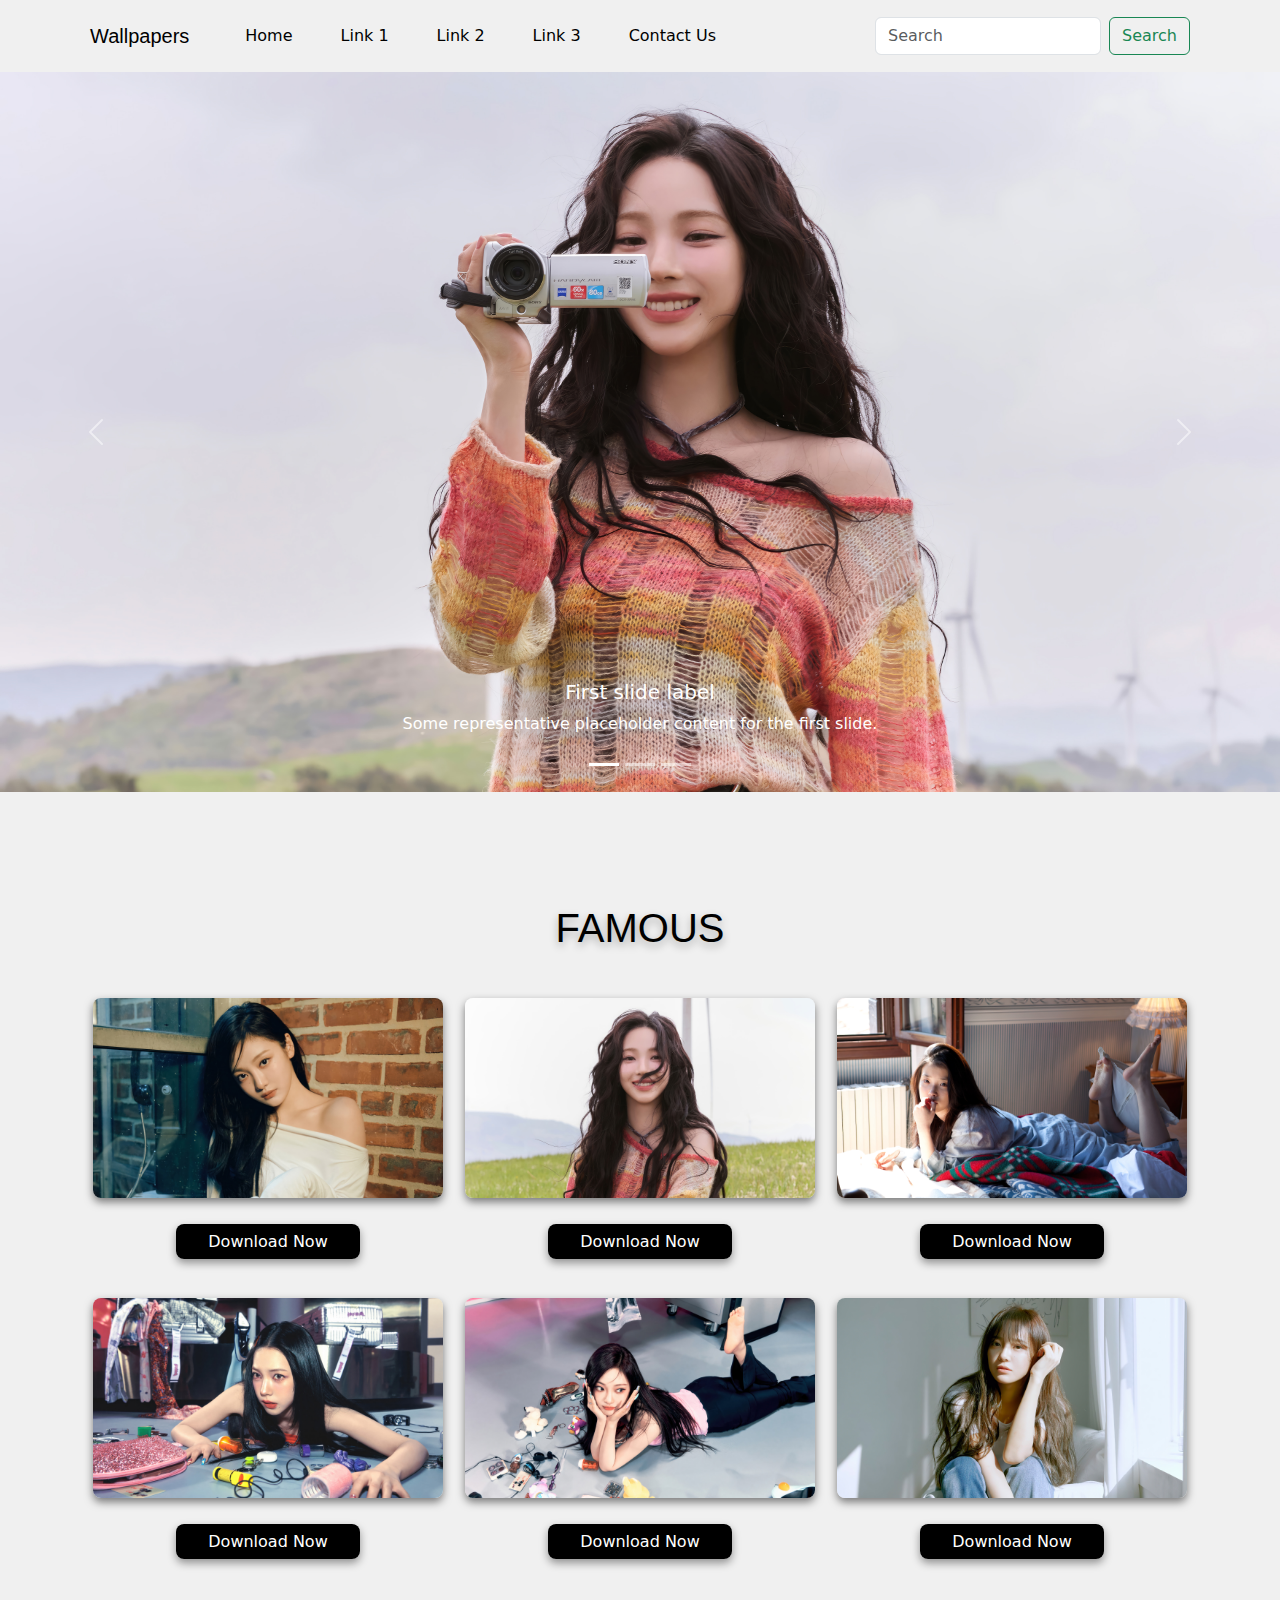
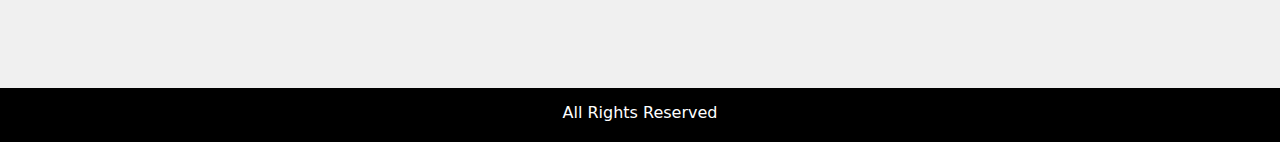
<file: index.html>
<!DOCTYPE html>
<html lang="en">

<head>
    <meta charset="UTF-8">
    <meta name="viewport" content="width=device-width, initial-scale=1.0">
    <link href="https://cdn.jsdelivr.net/npm/bootstrap@5.0.2/dist/css/bootstrap.min.css" rel="stylesheet">
    <link rel="stylesheet" href="style.css">
    <title>Wallpaper</title>
</head>

<body>

    <!-- Navbar -->

    <div class="container-fluid">
        <div class="container navbar-container">
            <nav class="navbar navbar-expand-lg navbar-light">
                <div class="container-fluid">
                    <a class="navbar-brand" href="#">Wallpapers</a>
                    <button class="navbar-toggler" type="button" data-bs-toggle="collapse"
                        data-bs-target="#navbarSupportedContent" aria-controls="navbarSupportedContent"
                        aria-expanded="false" aria-label="Toggle navigation">
                        <span class="navbar-toggler-icon"></span>
                    </button>
                    <div class="collapse navbar-collapse" id="navbarSupportedContent">
                        <ul class="navbar-nav me-auto mb-2 mb-lg-0">
                            <li class="nav-item">
                                <a class="nav-link active" aria-current="page" href="#">Home</a>
                            </li>
                            <li class="nav-item">
                                <a class="nav-link" href="#">Link 1</a>
                            </li>
                            <li class="nav-item">
                                <a class="nav-link" href="#">Link 2</a>
                            </li>
                            <li class="nav-item">
                                <a class="nav-link" href="#">Link 3</a>
                            </li>
                            <li class="nav-item">
                                <a class="nav-link" href="contact-us.html">Contact Us</a>
                            </li>
                        </ul>
                        <form class="d-flex">
                            <input class="form-control me-2" type="search" placeholder="Search" aria-label="Search">
                            <button class="btn btn-outline-success" type="submit">Search</button>
                        </form>
                    </div>
                </div>
            </nav>
        </div>
    </div>

    <!-- Carousel -->

    <div id="carouselExampleCaptions" class="carousel slide mb-5" data-bs-ride="carousel">
        <div class="carousel-indicators">
            <button type="button" data-bs-target="#carouselExampleCaptions" data-bs-slide-to="0" class="active"
                aria-current="true" aria-label="Slide 1"></button>
            <button type="button" data-bs-target="#carouselExampleCaptions" data-bs-slide-to="1"
                aria-label="Slide 2"></button>
            <button type="button" data-bs-target="#carouselExampleCaptions" data-bs-slide-to="2"
                aria-label="Slide 3"></button>
        </div>
        <div class="carousel-inner">
            <div class="carousel-item active" data-bs-interval="3000">
                <img src="karina-aespa-live-my-life-4k-wallpaper-uhdpaper.com-388@0@j.jpg" class="d-block w-100"
                    alt="...">
                <div class="carousel-caption d-none d-md-block">
                    <h5>First slide label</h5>
                    <p>Some representative placeholder content for the first slide.</p>
                </div>
            </div>
            <div class="carousel-item" data-bs-interval="3000">
                <img src="iu-kpop-idol-4k-wallpaper-uhdpaper.com-324@0@g.jpg" class="d-block w-100" alt="...">
                <div class="carousel-caption d-none d-md-block">
                    <h5>Second slide label</h5>
                    <p>Some representative placeholder content for the second slide.</p>
                </div>
            </div>
            <div class="carousel-item" data-bs-interval="3000">
                <img src="kim-sejeong-kpop-uhdpaper.com-4K-8.3036.jpg" class="d-block w-100" alt="...">
                <div class="carousel-caption d-none d-md-block">
                    <h5>Third slide label</h5>
                    <p>Some representative placeholder content for the third slide.</p>
                </div>
            </div>
        </div>
        <button class="carousel-control-prev" type="button" data-bs-target="#carouselExampleCaptions"
            data-bs-slide="prev">
            <span class="carousel-control-prev-icon" aria-hidden="true"></span>
            <span class="visually-hidden">Previous</span>
        </button>
        <button class="carousel-control-next" type="button" data-bs-target="#carouselExampleCaptions"
            data-bs-slide="next">
            <span class="carousel-control-next-icon" aria-hidden="true"></span>
            <span class="visually-hidden">Next</span>
        </button>
    </div>

    <div class="container mb-5">
        <h1>FAMOUS</h1>
        <div class="cards">
            <div class="card">
                <div class="image"><img src="ningning-aespa-drama-4k-wallpaper-uhdpaper.com-916@1@m.jpg" alt=""></div>
                <div class="download">
                    <a href="">Download Now</a>
                </div>
            </div>
            <div class="card">
                <div class="image"><img src="karina-aespa-live-my-life-4k-wallpaper-uhdpaper.com-389@0@j.jpg" alt="">
                </div>
                <div class="download">
                    <a href="">Download Now</a>
                </div>
            </div>
            <div class="card">
                <div class="image"><img src="iu-lee-ji-eun-uhdpaper.com-4K-8.3011.jpg" alt=""></div>
                <div class="download">
                    <a href="">Download Now</a>
                </div>
            </div>
            <div class="card">
                <div class="image"><img src="aespa-karina-hot-mess-4k-wallpaper-uhdpaper.com-109@0@k.jpg" alt=""></div>
                <div class="download">
                    <a href="">Download Now</a>
                </div>
            </div>
            <div class="card">
                <div class="image"><img src="aespa-ningning-hot-mess-4k-wallpaper-uhdpaper.com-119@0@k.jpg" alt=""></div>
                <div class="download">
                    <a href="">Download Now</a>
                </div>
            </div>
            <div class="card">
                <div class="image"><img src="sejeong-plant-solo-beautiful-kpop-girl-uhdpaper.com-4K-4.2796.jpg" alt=""></div>
                <div class="download">
                    <a href="">Download Now</a>
                </div>
            </div>
        </div>
    </div>

    <footer>
        <p>All Rights Reserved</p>
    </footer>

    <script src="https://cdn.jsdelivr.net/npm/@popperjs/core@2.9.2/dist/umd/popper.min.js"></script>
    <script src="https://cdn.jsdelivr.net/npm/bootstrap@5.0.2/dist/js/bootstrap.min.js"></script>

</body>

</html>
</file>
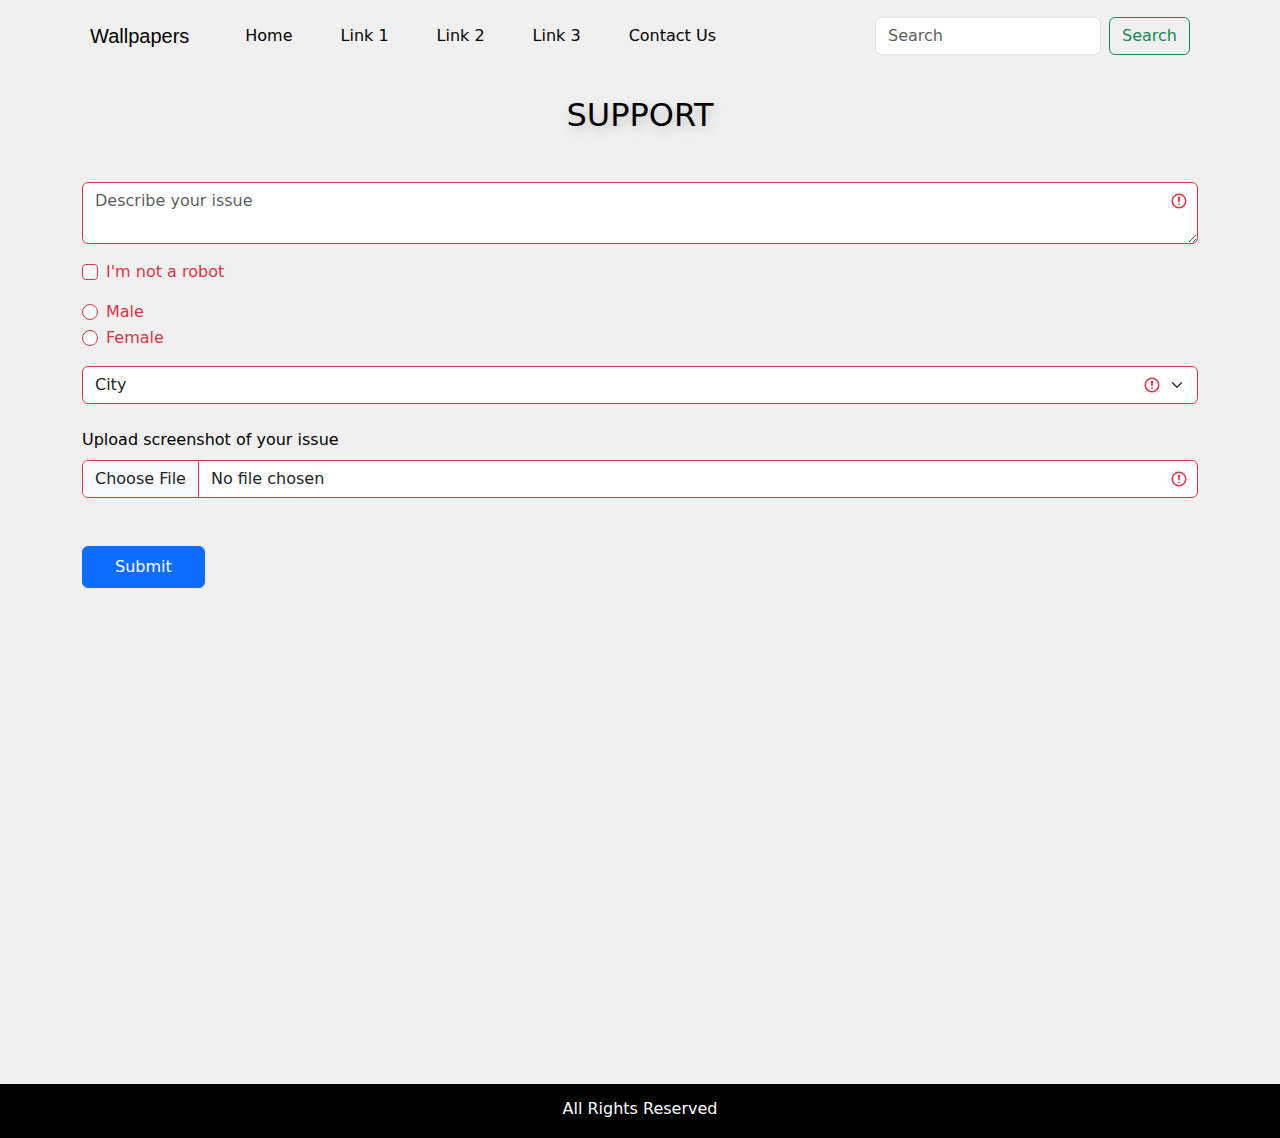
<file: contact-us.html>
<!DOCTYPE html>
<html lang="en">

<head>
    <meta charset="UTF-8">
    <meta name="viewport" content="width=device-width, initial-scale=1.0">
    <link href="https://cdn.jsdelivr.net/npm/bootstrap@5.0.2/dist/css/bootstrap.min.css" rel="stylesheet">
    <link rel="stylesheet" href="style.css">
    <link rel="stylesheet" href="style-contact-us.css">
    <title>Wallpaper</title>
</head>

<body>

    <!-- Navbar -->

    <div class="container-fluid">
        <div class="container navbar-container">
            <nav class="navbar navbar-expand-lg navbar-light">
                <div class="container-fluid">
                    <a class="navbar-brand" href="index.html">Wallpapers</a>
                    <button class="navbar-toggler" type="button" data-bs-toggle="collapse"
                        data-bs-target="#navbarSupportedContent" aria-controls="navbarSupportedContent"
                        aria-expanded="false" aria-label="Toggle navigation">
                        <span class="navbar-toggler-icon"></span>
                    </button>
                    <div class="collapse navbar-collapse" id="navbarSupportedContent">
                        <ul class="navbar-nav me-auto mb-2 mb-lg-0">
                            <li class="nav-item">
                                <a class="nav-link active" aria-current="page" href="#">Home</a>
                            </li>
                            <li class="nav-item">
                                <a class="nav-link" href="#">Link 1</a>
                            </li>
                            <li class="nav-item">
                                <a class="nav-link" href="#">Link 2</a>
                            </li>
                            <li class="nav-item">
                                <a class="nav-link" href="#">Link 3</a>
                            </li>
                            <li class="nav-item">
                                <a class="nav-link" href="#">Contact Us</a>
                            </li>
                        </ul>
                        <form class="d-flex">
                            <input class="form-control me-2" type="search" placeholder="Search" aria-label="Search">
                            <button class="btn btn-outline-success" type="submit">Search</button>
                        </form>
                    </div>
                </div>
            </nav>
        </div>
    </div>

    <!-- Form -->

    <div class="container">
        <form class="was-validated">
            <h2 class="mt-4 mb-5">SUPPORT</h2>
            <div class="mb-3">
                <textarea class="form-control is-invalid" id="validationTextarea"
                    placeholder="Describe your issue" required></textarea>
            </div>

            <div class="form-check mb-3">
                <input type="checkbox" class="form-check-input" id="validationFormCheck1" required>
                <label class="form-check-label" for="validationFormCheck1">I'm not a robot</label>
            </div>

            <div class="form-check">
                <input type="radio" class="form-check-input" id="validationFormCheck2" name="radio-stacked" required>
                <label class="form-check-label" for="validationFormCheck2">Male</label>
            </div>
            <div class="form-check mb-3">
                <input type="radio" class="form-check-input" id="validationFormCheck3" name="radio-stacked" required>
                <label class="form-check-label" for="validationFormCheck3">Female</label>
            </div>

            <div class="mb-3">
                <select class="form-select" required aria-label="select example">
                    <option value="">City</option>
                    <option value="1">Karachi</option>
                    <option value="2">Lahore</option>
                    <option value="3">Islamabad</option>
                </select>
            </div>

            <div class="mb-5">
                <label class="mt-2 mb-2" for="">Upload screenshot of your issue</label>
                <input type="file" class="form-control" aria-label="file example" required>
            </div>

            <div class="mb-5">
                <button class="btn btn-primary" type="submit">Submit</button>
            </div>
        </form>
    </div>

    <footer>
        <p>All Rights Reserved</p>
    </footer>

    <script src="https://cdn.jsdelivr.net/npm/@popperjs/core@2.9.2/dist/umd/popper.min.js"></script>
    <script src="https://cdn.jsdelivr.net/npm/bootstrap@5.0.2/dist/js/bootstrap.min.js"></script>

</body>

</html>
</file>
<file: style.css>
body {
    margin: 0;
    background: linear-gradient(60deg, rgb(190, 220, 255), black);
    background: #f0f0f0;
    background-repeat: no-repeat;
    background-size: cover;
    color: rgb(0, 0, 0);
    height: max-content;
}
a {
    color: inherit !important;
}

.navbar-container{
   padding: .5rem;
}
.navbar-nav{
    gap: 2rem;
}
.navbar-brand {
    margin-right: 3rem;
    font-family: 'Lucida Sans', 'Lucida Sans Regular', 'Lucida Grande', 'Lucida Sans Unicode', Geneva, Verdana, sans-serif;
}

.image img {
    width: 350px;
    height: 200px;
    border-radius: .5rem;
    margin-bottom: 2rem;
    box-shadow: 0 4px 8px rgb(0, 0, 0, 0.5);
}
.container h1 {
    text-align: center;
    font-family: Verdana, Geneva, Tahoma, sans-serif;
    font-size: 2.5rem;
    margin-bottom: 1.5rem;
    text-shadow: 0 4px 8px rgb(0, 0, 0, 0.3);
}
.container .cards {
    display: flex;
    justify-content: space-around;
    flex-wrap: wrap;
}

.container .cards .card {
    background-color: transparent;
    border-radius: .5rem;
    border-style: none;
    display: flex;
    justify-content: center;
    text-align: center;
    height: 300px;
}

.container .cards .card a {
    color: rgb(255, 255, 255) !important;
    text-decoration: none;
    background-color: rgb(0, 0, 0);
    padding: .5rem 2rem;
    border-radius: .5rem;
    box-shadow: 0 4px 8px rgb(0, 0, 0, 0.4);
    width: max-content;
}

.container .cards .card a:hover{
    background-color: crimson;
    color: rgb(255, 255, 255) !important;
}

footer{
    background-color: black;
    padding: 0.1rem 0rem;
    padding-top: .8rem;
    text-align: center;
    color: white;
}

@media (max-width: 578px) {
    .navbar-nav {
        gap: 0;
        font-size: 1rem;
    }.container {
        padding: 0rem;
    }
    
    .navbar-toggler {
        background-color: white !important;
        font-size: .7rem;
    }
    .container h1{
        font-size: 1.7rem;
    }
    .container .cards .card {
        height: 300px;
    }
    .image img {
        width: 300px;
        height: 170px;
    }
}
@media (min-width: 578px) {
.carousel{
    margin-bottom: 7rem !important;
}
footer{
    margin-top: 7rem !important;
}
}
</file>
<file: style-contact-us.css>
.was-validated{
    display: flex;
    flex-direction: column;
    flex-wrap: wrap;
    height: 100vh;
}
.was-validated h2 {
    text-align: center;
    margin: 1rem 0;
    text-shadow: 2px 4px 11px rgb(0,0,0,0.2);
}
.was-validated button{
    padding: .5rem 2rem;
}
@media (max-width: 578px) {
    .was-validated{
        padding: 0 1.5rem;
    }
}
</file>
